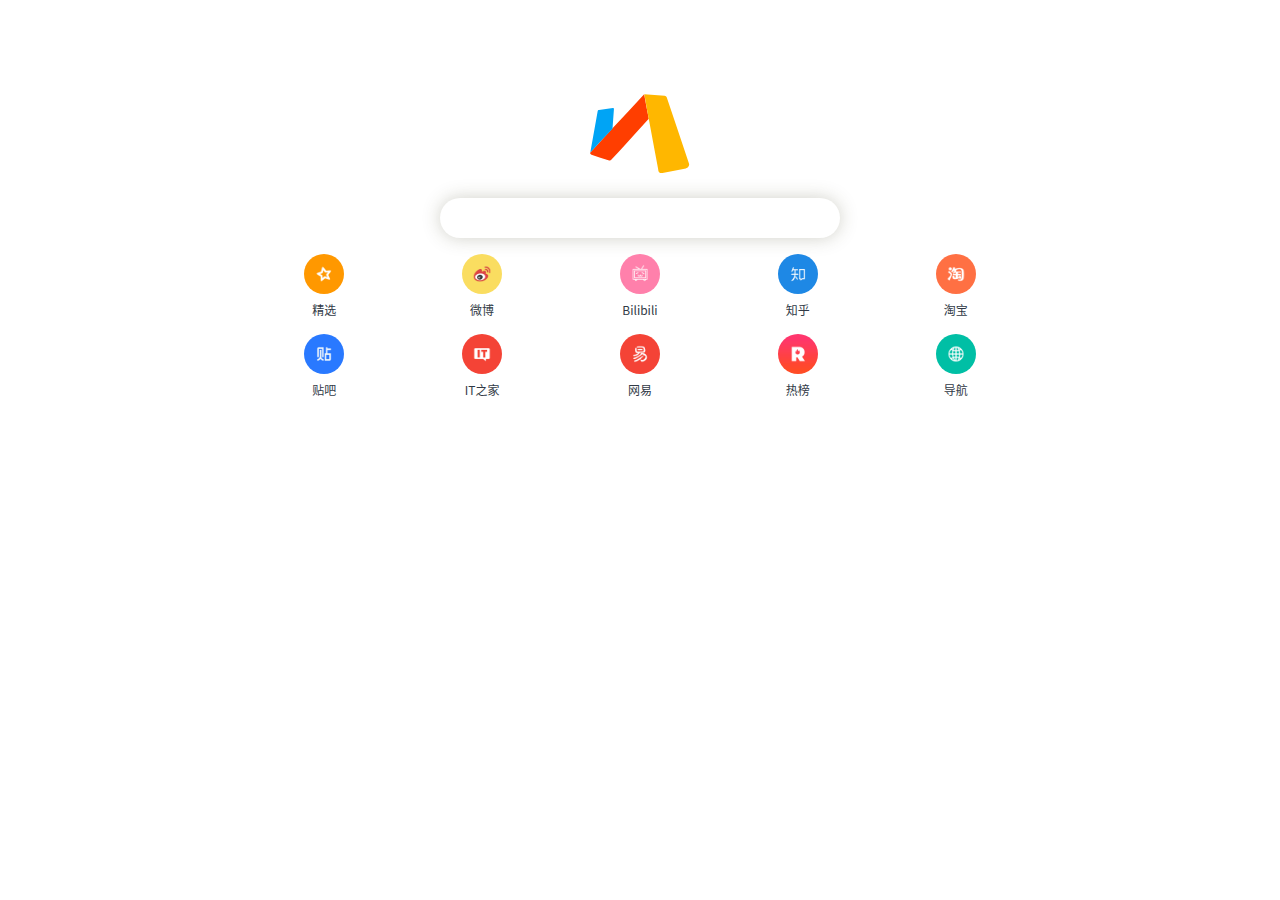
<file: quarkHomePage/index.html>
<!DOCTYPE html>
<html lang="zh-CN">

<head>
	<meta charset="UTF-8" />
	<meta name="viewport" content="width=device-width,initial-scale=1,user-scalable=no" />
	<meta name="referrer" content="never" />
	<title>主页</title>
	<link rel="stylesheet" type="text/css" href="css/main.css?v=1.49.158946" />
	<link rel="stylesheet" id="nightCss" type="text/css" href="css/night.css?v=1.49.158946" disabled />
</head>

<body>
	<div id="app">
		<div class="page-home">
			<div class="logo"></div>
			<div class="ornament-input-group" style="display: none;"></div>
			<div class="bookmark"></div>
		</div>
		<div class="page-search">
			<div class="history">
				<div class="emptyHistory"></div>
				<ul class="content"></ul>
			</div>
			<ul class="suggestion"></ul>
			<div class="bottom-row">
				<div class="search-from">
					<div class="input-bg">
						<input type="text" class="search-input" placeholder="搜索或输入网址" />
						<div class="empty-input"></div>
						<div class="search-btn">取消</div>
					</div>
				</div>
				<div class="shortcut">
					<div class="content">
						<ul class="shortcut1">
							<li>www.</li>
							<li>m.</li>
							<li>wap.</li>
							<li>.org</li>
						</ul>
						<ul class="shortcut2">
							<li>.</li>
							<li>/</li>
							<li>.cn</li>
							<li>.com</li>
							<li>.org</li>
						</ul>
						<ul class="shortcut3"></ul>
					</div>
				</div>
			</div>
		</div>
		<input type="text" class="s-temp" />
	</div>
	<script>
		var app = window.app || {};
		app.version = "1.49.158946";
	</script>
	<script src="js/lib/require.js?v=1.49.158946"></script>
	<script src="js/main.js?v=1.49.158946"></script>
	<script>
		if (navigator.serviceWorker) {
			navigator.serviceWorker.register('sw.js');
		}
	</script>
	<!-- 不重要的CSS最后加载 -->
	<link rel="stylesheet" type="text/css" href="css/lazy.css?v=1.49.158946" />
</body>

</html>
</file>
<file: quarkHomePage/css/night.css>
/**
 * 夜间模式
*/
:root {
	--bg: #282828;
	--white: #888;
	--dark: #888;
}
body {
	background: #1f2120;
}
.bookmark .list {
	-webkit-filter: brightness(60%);
	filter: brightness(60%);
}
.bookmark .addbook .img svg {
	background: #444;
}
.bookmark .addbook .img svg path {
	fill: #999;
}
.page-search,
.input-bg {
	background: #282828;
}
.bottom-row {
	background: #252726;
}
.search-from {
	background: #252726;
}
.search-input::-webkit-input-placeholder {
	color: #555;
}
.shortcut {
	background: #1f2120;
}
.shortcut .content ul {
	color: #666;
}
.shortcut .shortcut1 li:active,
.shortcut .shortcut2 li:active {
	background: #171717;
}
.history li {
	background: #1f1f1f;
}
.emptyHistory {
	-webkit-filter: invert(100%) brightness(60%);
	filter: invert(100%) brightness(60%);
	background-color: #ccc;
}
.suggestion li {
	-webkit-filter: invert(100%) brightness(60%);
	filter: invert(100%) brightness(60%);
}
.suggestion li:active {
	background-color: #c4c4c4;
}
.shortcut3 li:not(:first-child),
.empty-input {
	-webkit-filter: brightness(60%);
	filter: brightness(60%);
}
.theme-white .bookmark .list .text {
	text-shadow: none;
}
.search-btn:active {
	color: #444;
}
.addbook-input,#addbook-upload {
	background: #212121;
}
.set-option .set-checkbox:checked + label:before {
	-webkit-filter: brightness(60%);
	filter: brightness(60%);
}
.set-option .set-checkbox + label::after{
	-webkit-filter: brightness(60%);
	filter: brightness(60%);
}
.set-option:active{
	background: #212121;
}
.set-hr {
	background-color: #212121;
}
/* 精选页面 */
.page-choice .page-content {
	background: #1f2120;
}
.choice-li a div {
	background: #282828;
}
.choice-li a:active > div,
.choice-ul li:active {
	background: #181818;
}
.choice-ul li {
	color: #545454;
}
.bottom-close {
	-webkit-filter: invert(85%);
	filter: invert(85%);
	border-radius: 0 0 9px 9px;
}
.choice-cut .list .content {
	background: linear-gradient(to right bottom, #2c2c22, #272727);
}
.choice-cut .list {
	-webkit-filter: brightness(60%);
	filter: brightness(60%);
}
.choice-li img {
	-webkit-filter: brightness(60%);
	filter: brightness(60%);
}
.logo {
	-webkit-filter: brightness(60%);
	filter: brightness(60%);
}
</file>
<file: quarkHomePage/css/main.css>
/*! normalize.css v8.0.1 | MIT License | github.com/necolas/normalize.css */
html{-webkit-text-size-adjust:100%}body{margin:0}main{display:block}h1{font-size:2em;margin:.67em 0}hr{box-sizing:content-box;height:0;overflow:visible}pre{font-family:monospace,monospace;font-size:1em}a{background-color:transparent}abbr[title]{border-bottom:none;text-decoration:underline;text-decoration:underline dotted}b,strong{font-weight:bolder}code,kbd,samp{font-family:monospace,monospace;font-size:1em}small{font-size:80%}sub,sup{font-size:75%;line-height:0;position:relative;vertical-align:baseline}sub{bottom:-.25em}sup{top:-.5em}img{border-style:none}button,input,optgroup,select,textarea{font-family:inherit;font-size:100%;line-height:1.15;margin:0}button,input{overflow:visible}button,select{text-transform:none}[type=button],[type=reset],[type=submit],button{-webkit-appearance:button}[type=button]::-moz-focus-inner,[type=reset]::-moz-focus-inner,[type=submit]::-moz-focus-inner,button::-moz-focus-inner{border-style:none;padding:0}[type=button]:-moz-focusring,[type=reset]:-moz-focusring,[type=submit]:-moz-focusring,button:-moz-focusring{outline:1px dotted ButtonText}fieldset{padding:.35em .75em .625em}legend{box-sizing:border-box;color:inherit;display:table;max-width:100%;padding:0;white-space:normal}progress{vertical-align:baseline}textarea{overflow:auto}[type=checkbox],[type=radio]{box-sizing:border-box;padding:0}[type=number]::-webkit-inner-spin-button,[type=number]::-webkit-outer-spin-button{height:auto}[type=search]{-webkit-appearance:textfield;outline-offset:-2px}[type=search]::-webkit-search-decoration{-webkit-appearance:none}::-webkit-file-upload-button{-webkit-appearance:button;font:inherit}details{display:block}summary{display:list-item}template{display:none}[hidden]{display:none}

/**
 * 仿夸克主页
 * author: BigLop
*/
*{
	overflow:hidden;
	margin:0;padding:0;outline:0;user-select:none;-webkit-tap-highlight-color:transparent;
	font-family: "Noto Sans CJK SC", "Source Han Sans CN", sans-serif !important;
}
:after, :before, * {
	-webkit-box-sizing: border-box;
	box-sizing: border-box;
}
a{color:var(--dark);text-decoration:none;}
ul,li{list-style-type:none}
body {
	font-size: 14px;
	background: var(--bg);
	background-size: 100%;
	background-position: top center;
	background-repeat: no-repeat;
	background-attachment: fixed;
}
body,html {
	height: 100%;
}
::-webkit-scrollbar {
	width: 0;
}
#app {
	height: 100%;
	max-width: 768px;
	margin: 0 auto;
	position: relative;
}
:root {
	--bg: #fff;
	--blue: #2c8ef8;
	--indigo: #727cf5;
	--purple: #6b5eae;
	--pink: #ff679b;
	--red: #fa5c7c;
	--orange: #fd7e14;
	--yellow: #ffbc00;
	--green: #0acf97;
	--teal: #02a8b5;
	--cyan: #39afd1;
	--white: #fff;
	--gray: #98a6ad;
	--gray-dark: #343a40;
	--primary: #727cf5;
	--secondary: #6c757d;
	--success: #0acf97;
	--info: #39afd1;
	--warning: #ffbc00;
	--danger: #fa5c7c;
	--light: #e3eaef;
	--dark: #313a46;
}
/**
 * 细圆风格
*/
.styleThin .ornament-input-group,.styleThin .anitInput{
	height: 50px;
}
.styleThin .ornament-input-group,.styleThin .anitInput,.styleThin .input-bg{
	border-width:1px;
	border-radius:999px;
}
.styleThin .search-btn,.styleThin .empty-input{
	line-height: 48px;
	height: 48px;
}
.styleThin .shortcut3 li:not(:first-child),.styleThin .history li,.styleThin .emptyHistory{
	border-radius:999px;
}
.styleThin .history li{
	padding: 8px 12px;
}
.styleThin .input-bg{
	margin: 10px 18px;
}
.styleThin .suggestion, .styleThin .history{
	bottom: 114px;
	max-height: calc(100% - 114px);
}
/**
 * home页面
*/
.page-home {
	justify-content: center;
	padding: 30px;
	height: 100%;
	padding-top: 84px;
}
.logo {
	text-align: center;
	margin: 0 auto;
	max-width: 60%;
	min-height: 104px;
	max-height: 150px;
	margin-bottom: 10px;
	background-position: center;
	background-size: cover;
	transition: opacity .3s;
}
.logo img {
	width: 100%;
}
.ornament-input-group, .anitInput {
/*阴影边框风格*/
	box-shadow: 0 0 18px rgba(70,70,40,.255);
	-webkit-animation: fadeIn 2.5s;
	animation: fadeIn 2.5s;
	background-color: rgba(255,255,255,.100);
	border-radius: 50px;
	display: table;
	vertical-align: middle;
	width: 100%;
	height: 40px;
	max-width: 400px;
	margin: 10px auto;
/*原始风格
	border: 2px solid var(--dark);
	height: 60px;
	border-radius: 16px;
	margin-bottom: 24px;*/
}
.bookmark{
	text-align: center;
	display: flex;
	flex-wrap: wrap;
	margin: 0 -10%;
	padding: 0 30px 180px;
	transition: transform .4s,opacity .5s;
	min-height: 90px;
}
.bookmark.animation {
	opacity:0;
	transform:translateY(80px);
}
.bookmark .list {
	flex: 0 0 20%;
	padding-top: 6px;
	position: relative;
}
.bookmark .list .img {
	width: 40px;
	height: 40px;
	border-radius: 50%;
	margin: 0 auto;
	background-position:center;
	background-size:cover;
	background-repeat:no-repeat;
	overflow: visible;
	position: relative;
}
.bookmark .list .text {
	font-size: 12px;
	overflow: hidden;
	text-overflow: ellipsis;
	white-space: nowrap;
	color: var(--dark);
	text-shadow: 0 0 4px var(--white);
	padding: 7px 0 10px;
}
.delbook{
	top: -5px;
	right: -5px;
	position:absolute;width:18px;height:18px;background:url(../img/delete.png) no-repeat center;background-size:18px;
	animation:scale .3s;
	transition: transform .3s;
}
.delbook.animation{
	transform:scale(0);
}
.addbook{
	animation:fadeIn .4s;
	transition: opacity .4s;
	will-change: opacity;
}
.addbook.animation{
	opacity: 0;
}
.addbook .img svg{
	background: #f9f9f9;
	border-radius: 50%;
}
/**
 * 浅色图标
*/
.theme-white .ornament-input-group,.theme-white .anitInput{
	border-color:var(--white);
	opacity: .5;
}
.theme-white .bookmark .list .text{
	color: #fff;
	text-shadow: 0 0 4px #999;
}
/* 背景页面 */
.page-addbook,.page-search,.page-settings{position:absolute;left:0;top:0;width:100%;height:100%;}
.page-addbook{
	display: flex;
	flex-direction: column;
	background: transparent;
}
/* 添加书签 */
.addbook-choice{
	display: flex;
	padding: 20px 10px;
	transform: translateX(40px);
	opacity: 0;
	transition: transform .35s ease-out, opacity .35s;
}
.addbook-choice.animation{
	transform: translateX(0);
	opacity: 1;
}
.addbook-choice li{
	color: #bbb;
	padding: 0 16px;
	font-size: 16px;
	font-weight: bold;
}
.addbook-choice li.current{
	color: #fff;
}
.addbook-choice .active-span{
	position:absolute;top:44px;width:18px;height: 2px;background:var(--white);border-radius:999px;
	transition: transform .3s;
	left: 34px;
}
.addbook-content{
	flex: 1;
	margin: 0 10px 10px;
	border-radius: 18px;
	background:var(--bg);
	color:var(--dark);
	transform:scale(1.3);
	opacity: 0;
	transition: transform .4s cubic-bezier(.49,1.9,0,0.73), opacity .4s;
}
.addbook-content.animation{
	transform:scale(1);
	opacity: 1;
}
.addbook-content > div{
	transition: opacity .1s;
	opacity: 0;
}
.addbook-content.animation > div{
	opacity: 1;
}
.addbook-sites{
	overflow: auto;
	height: 100%;
	padding: 20px 20px 50px;
}
.addbook-input{
    width: 100%;
    border: 0;
    color: var(--dark);
    background: #f9f9f9;
    border-radius: 10px;
	padding: 16px 10px;
	margin-bottom: 10px;
}
#addbook-upload{
	background: #f9f9f9;
    border-radius: 10px;
	text-align: center;
	height: 48px;
    line-height: 48px;
}
#addbook-upload img{height: 100%;float: left;}
#addbook-upload p{text-overflow: ellipsis;text-align: right;}
.addbook-ok{
	text-align:center;
	margin: 0 auto;
	background-color: #193ee8;
	color:#fff;
	width: 130px;
	height: 40px;
	line-height: 40px;
	border-radius:999px;
	margin-top: 20px;
	font-weight: bold;
}
.addbook-btn{padding:10px 0;text-align:right;}
.addbook-btn a{padding:8px 15px;color:#3399CC;line-height:36px;}
.addbook-btn a:active,#addbook-upload:active{background:#eee;}
/* 搜索页面 */
.page-search{
	display: none;
	opacity: 0;
	transition: opacity .4s;
	background-color: #f5f5f5;
}
.page-search.animation{
	opacity: 1;
}
.bottom-row{
	position: absolute;
	bottom: 0;
	width: 100%;
	background: #fff;
	overflow: visible;
}
.suggestion, .history{overflow:auto;width:100%;
	max-height: calc(100% - 122px);
	bottom: 122px;
	position: absolute;
}
.history{
	font-size: 13px;
	padding: 0 16px;
	opacity: 0;
	transform: translate3d(0,-40px,0);
	transition: transform .5s ,opacity cubic-bezier(0.55, 0.06, 0.68, 0.19) .2s .1s;
	padding-top:55px;
}
.history.animation{
	opacity: 1;
	transform: translate3d(0,0,0);
}
.emptyHistory{
	background: url(../img/empty.png) no-repeat 13px center;
	background-size: 14px;
	width: 40px;
	height: 40px;
    display: flex;
	align-items: center;
	right: 25px;
	position: absolute;
	top: 8px;
	background-color: #efefef;
	border-radius: 8px;
	padding-left: 40px;
	transition: width .3s;
}
.emptyHistory.animation{
	width: 102px;
}
.emptyHistory:after{
	content: "全部删除";
	white-space: pre;
	font-size: 12px;
	font-weight: bold;
}
.history .content{
	display: flex;
	flex-flow: wrap-reverse;
	margin-bottom: 10px;
}
.history li{
	padding: 12px;
	margin: 5px;
	background: #fff;
	border-radius: 8px;
	color:var(--dark);
	white-space: nowrap;
	text-overflow: ellipsis;
	max-width: calc(50% - 10px);
	font-weight: bold;
}
.suggestion li{
	padding-left:50px;background:url(../img/su.png) no-repeat center;background-size:15px;background-position-x:20px;
	display: flex;
	line-height: 52px;
	height: 52px;
	color:#444;
	font-size: 14px;
}
.suggestion b{
	color:#111;
}
.suggestion li:active{background-color:#eee;}
.suggestion li div{
	flex:1;
}
.suggestion li span{
	width: 50px;
	background-image: url(../img/arrow.png);
	background-size: 12px;
	background-repeat: no-repeat;
	background-position: center;
}
.search-from{
	overflow: visible;
}
.s-temp{position:fixed;top:-8pc;}
.input-bg{
	display: flex;
	overflow: visible;
	font-size:14px;
	/*margin: 14px 18px;*/
	/*border-radius: 14px;*/
	opacity: 1;
	transition: opacity .3s;
	will-change: opacity;
	/*height: 50px;*/
	
	box-shadow: 0 0 18px rgba(70,70,40,.255);
	background-color: rgba(255,255,255,.100);
	border-radius: 50px;
	/*display: table;*/
	vertical-align: middle;
	width: 90%;
	height: 40px;
	max-width: 400px;
	margin: 10px auto;
	
}
.input-bg.animation{
	opacity: 1;
}
.search-input{
	flex: 1;
	border:0;
	padding-left: 20px;
	background-color: transparent;
	caret-color: #2196F3;
	color: var(--dark);
	animation: down .35s;
	width: 0;
	line-height: 1;
}
.search-input::-webkit-input-placeholder{
	color: #969696;
}
.empty-input{display:none;width:50px;height:46px;background:url(../img/delete.png) no-repeat center;background-size:16px;
}
.search-btn{
	margin-right: 20px;
	color: var(--dark);
	font-size: 14px;
    line-height: 46px;
    height: 46px;
	font-weight: bold;
	animation: down .35s;
}
.shortcut{
	padding:0 10px;background:#efefef;line-height:25px;
	height: 44px;
	line-height: 44px;
	font-size:14px;
}
.shortcut .content{
	opacity: 0;
	transition: opacity ease-in .2s .2s;
}
.shortcut.animation .content{
	opacity: 1;
}
.shortcut .content ul{
	display: flex;
	align-items: center;
}
.shortcut *>li{
	text-align:center;
	flex: 1;
}
.shortcut .shortcut1,
.shortcut .shortcut2{
	font-weight: bold;
}
.shortcut .shortcut1 li:active,
.shortcut .shortcut2 li:active{
	background:#ddd;
}
.shortcut ul{color:#202020;}
.shortcut3{
	overflow-x:scroll;
}
.shortcut3 li{
	padding: 0 10px;
	margin: 0 4px;
	flex: auto;
	flex-shrink: 0;
	height: 26px;
	line-height: 26px;
	font-size:12px;
}
.shortcut3 li:first-child{
	height: 44px;
	line-height: 44px;
	margin: 0;
}
.shortcut3 li:not(:first-child){
	background-color: #fff;
	border-radius: 4px;
}

/* 设置页面 */
.page-settings{
	opacity: 0;
	transform:  translate3d(0, 60px, 0);
	transition: transform .3s,opacity .3s;
	color:var(--dark);
	background:var(--bg);
}
.page-settings.animation{
	opacity: 1;
	transform:  translate3d(0, 0, 0);
}
.set-option-from{overflow:auto;height:calc(100% - 50px);}
.set-header{
	height: 50px;
	line-height: 50px;
}
.set-back{
	position:absolute;
	height: 50px;
	width: 64px;
	float: left;
}
.set-back:hover{
	background: rgba(0,0,0,0.1);
}
.set-back:after,.set-back:before{
	content: "";
	width: 10px;
	height: 1.5px;
	position: absolute;
	top: 24px;
	background: var(--dark);
	transform-origin: 0;
	left: 30px;
}
.set-back:after{
	transform: rotate(-45deg);
}
.set-back:before{
	transform: rotate(45deg);
	margin-top: -1px;
}
.set-logo{
	color:var(--dark);font-weight: bold;font-size:16px;
	text-align: center;
}
.set-option{
	display: flex;
	align-items: center;
	padding: 20px;
	position: relative;
}
.set-checkbox {
	opacity: 0;
	position: absolute;
}
.set-option .set-checkbox + label::before, .set-option .set-checkbox + label::after {
	content: "";
	position: absolute;
	transform: translateY(-50%);
	top: 50%;
	right: 20px;
	border-radius: 999px;
}
.set-option .set-checkbox + label::before {
	background: rgba(214, 214, 214, 0.434);
	height: 24px;
	width: 40px;
	transition: .15s cubic-bezier(0.24, 0, 0.5, 1);
}
.set-option .set-checkbox:checked + label:before {
	background: #193ee8;
}
.set-option .set-checkbox + label::after {
	background: #fff;
	height: 19px;
	width: 19px;
	right: 38px;
	transition: right .3s cubic-bezier(.18,.89,.35,1.15);
}
.set-option .set-checkbox:checked + label:after {
	right: 23px;
}
.set-option:active{
	background:#eee
}
.set-text{
	flex:1;
}
.set-title{
	font-size: 15px;
}
.set-description{margin-top:4px;color:#666;font-size:13px;line-height:18px;word-break: break-word;}
.set-select{float:right;
	background-color: var(--bg);
	color: var(--dark);
	border: none;
	appearance: none;
	-moz-appearance: none;
	-webkit-appearance: none;
	direction: rtl;
	font-size: 14px;
	color: #808080;
}
.set-hr{
	height: 10px;
	background-color: #f9f9f9;
}

/* 精选页面 */
.page-bg{
	background:rgba(0,0,0,.4);
	top:0;position:absolute;width:100%;height:100%;
	opacity: 0;
	transition: opacity .4s;
}
.page-bg.animation{
	opacity: 1;
}
.page-choice{
	top:0;
	position:absolute;
	width:100%;
	height:100%;
	padding: 10px;
	transform: translate3d(0, 100%, 0);
	transition: transform .4s;
}
.page-choice.animation{
	transform: translate3d(0, 0, 0);
}
.page-choice .page-content{
	border-radius:9px;
	background: var(--bg);
	position: relative;
	height: 100%;
}
.choice-swipe{height:100%;margin: 0 22px;}
.choice-swipe ul{position:relative;height: 100%;overflow: visible;}
.choice-li{float:left;overflow:scroll;width:92%;height:100%;
	padding-bottom: 105px;
}
.choice-li a{
	float:left;
	width:50%;
	height:90px;
	padding: 5px;
}
.choice-li a div{
	height: 100%;
	border-radius:16px;
	background:#f7f7f7;
	transition: .2s;
}
.choice-li a:active > div{background:#ddd;}
.choice-li p:nth-child(2){padding:14px 16px 5px;font-size:15px;line-height:20px;color:var(--dark);font-weight:bold;}
.choice-li p:nth-child(3){padding:0 16px;white-space:pre-wrap;font-size:10px;line-height:14px;word-break:break-all;color:#666;}
.choice-li img{float:right;margin-top:15px;margin-right:15px;width:30px;border-radius:99px;}
.choice-ul{display:flex;padding:20px 40px 14px 40px;}
.choice-ul li{flex:1;color:#999;text-align:center;line-height:30px;transition: color .5s;
	font-weight: bold;
	font-size: 14px;
}
.choice-ul li.current{
	color: var(--dark);
}
.choice-ul li:active{background:#ddd;}
.choice-ul .active-span{position:absolute;top:48px;width:18px;height: 2px;background:var(--dark);border-radius:999px;
	transition: transform .3s;
	left: 40px;
}
.bottom-close{
	position:absolute;bottom:0;width:100%;height:40px;
	background: rgba(255, 255, 255, .9);
	z-index: 1;
}
.bottom-close:after{
	position:absolute;
	width:100%;
	height:40px;
	background:url(../img/close.png) no-repeat center;
	background-size:10px;
	animation: scale forwards .5s .3s;
	transform: scale(0);
	content:"";
}
/* 捷径 */
.choice-cut{
	height:100%;
	overflow: scroll;
	padding-bottom: 105px;
}
.choice-cut .list{
	color: #fff;
	display: flex;
	height: 90px;
	margin-top: 15px;
}
.choice-cut>.list:first-child{
	margin-top: 5px;
}
.choice-cut .h2{
	height: 140px;
}
.choice-cut .h3{
	height: 195px;
}
.choice-cut .flex-1{
	flex:1;
}
.choice-cut .flex-left{
	margin-right: 15px;
}
.choice-cut .cmp-flex{
	margin: 0;
}
.choice-cut .cmp-flex:first-child{
	margin-bottom: 15px;
}
.choice-cut .h3 .cmp-flex .content{
	height: 90px;
}
.choice-cut .flex-right{
	margin-left: 15px;
}
.choice-cut .list a{
	color: #fff;
	width: 100px;
	box-sizing: border-box;
	position: relative;
}
.choice-cut .list .content{
	background: linear-gradient(-36deg, #8471c4 0%, #6147b7 99%);
	border-radius: 15px;
	height: 100%;
	padding: 15px 20px;
	position: relative;
	box-sizing: border-box;
	font-weight: bold;
}

/* 通用 */
.choice-cut .list .content > span{
	float: left;
	width: 100%;
}
.choice-cut .list .content .hl{
	font-size: 15px;
	margin-bottom: 3px;
	z-index: 2;
	position: absolute;
	left: 20px;
	top: 15px;
}
.choice-cut .list .content .hl.relative{
	position: relative;
	top: 0;
	left: 0;
	right: 0;
}
.choice-cut .list .content .shl{
	font-size: 8px;
	opacity: .5;
	z-index: 2;
	position: absolute;
	left: 20px;
	top: 36px;
}

/* 精选 - 天气 */
.choice-cut .cmp-icon{
	width: 150px;
	height: 140px;
	background-size: cover;
	position: absolute;
	right: 0;
	bottom: 0;
}
@media screen and (max-width: 354px){
	.choice-cut .cmp-icon {
		-webkit-transform: scale(0.8);
		transform: scale(0.8);
		-webkit-transform-origin: right bottom;
		transform-origin: right bottom;
	}
}
.choice-cut .weather {
	background: linear-gradient(to right bottom,#ff6666,#ff7e7e);
	position: relative;
}
.choice-cut .weather div:nth-child(1){
	font-size: 30px;
	font-weight: bold;
	margin-bottom: 2px;
	position: relative;
}
.choice-cut .weather div:nth-child(1):after{
	content: '°C';
	font-size: 15px;
	vertical-align: top;
	position: absolute;
	margin-left: 2px;
	top: 2px;
}
.choice-cut .weather div:nth-child(2){
	font-size: 15px;
}
.choice-cut .weather div:nth-child(3){
	font-size: 8px;
	bottom: 16px;
	left: 20px;
	position: absolute;
}

/* 精选 - 热搜 */
.news-list{
	margin-top: 20px;
}
.news-item{
	display: -webkit-box;
	display: -ms-flexbox;
	display: flex;
	overflow: hidden;
	-webkit-box-align: center;
	-ms-flex-align: center;
	align-items: center;
	margin-bottom: 11px;
}

.news-item-count {
	font-size: 15px;
	color: #fff;
	margin-right: 5px;
	position: relative;
	padding-left: 2px;
	height: 20px;
	width: 11px;
	line-height: 17px;

}
.news-item-count:after {
	display: inline-block;
	content: "";
	background: rgba(0,0,0,0.4);
	width: 12px;
	height: 12px;
	border-radius: 12px;
	position: absolute;
	top: 8px;
	left: 0;
}
.news-item-title {
	font-size: 12px;
	color: #fff;
	-webkit-box-flex: 1;
	-ms-flex: 1;
	flex: 1;
	overflow: hidden;
	text-overflow: ellipsis;
	white-space: nowrap;
}
.news-item-hot {
	opacity: 0.5;
	font-size: 8px;
	color: #fff;
	text-align: right;
	margin-left: 12px;
	letter-spacing: -0.5px;
}
/* 精选 - 今日高分推荐 */
.video-list {
	position: relative;
	top: 9px;
	margin: 0 -20px;
}
.video-preview {
	position: relative;
	padding: 0 20px;
}
.video-title {
	font-size: 12px;
	height: 17px;
	line-height: 17px;
	text-overflow: ellipsis;
	white-space: nowrap;
}
.video-time {
	margin-top: 1px;
	opacity: 0.5;
	font-size: 8px;
	height: 10px;
	line-height: 10px;
}
.video-poster {
	width: 100%;
	height: 95px;
	margin-top: 8px;
	background: rgba(0,0,0,0.3);
	background-size: cover;
	border-radius: 6px;
}

/* 精选 - 今日份壁纸 */
.choice-cut .list .content .back-hl{
	left:0;right:0;text-align:center;
}
.choice-cut .list .content.back-img{
	background-size: cover;
}
.choice-cut .list .content .back-btn{
	bottom: 20px;
	color: #222;
	border-radius: 10px;
	width: 60px;
	height: 20px;
	background: #fff;
	font-size: 8px;
	font-weight: bold;
	position: absolute;
	text-align: center;
	line-height: 20px;
	display: none;
}

/* 精选 - 知乎热榜 */
.audio-list{
	margin-top: 24px;
	height: 50px;
}
.audio-list .audio-item{
	display: flex;
	align-items: center;
	padding-bottom: 11px;
}
.audio-list .audio-item-icon{
	width: 16px;
	height: 16px;
	background-image: url(https://gw.alicdn.com/L1/272/6837/static/wap/img/ball.png);
	background-size: cover;
	background-repeat: no-repeat;
	margin-right: 10px;
	position: relative;
	overflow: visible;
}
.audio-list .audio-item-icon:after{
	display: inline-block;
	content: "";
	background: rgba(0,0,0,0.4);
	width: 12px;
	height: 12px;
	border-radius: 12px;
	position: absolute;
	bottom: -2px;
	right: -2px;
	z-index: -1;
}
.audio-list .audio-item-title{
	font-size: 12px;
	flex: 1;
	text-overflow: ellipsis;
	white-space: nowrap;
	margin-right: 10px;
}

/* 动画 */
@keyframes fadeIn{
	0%{opacity:0;}
100%{opacity:1;}
}
@keyframes fadeOut{0%{opacity:1;}
100%{opacity:0;}
}
@keyframes down{0%{transform:translateY(-80px);}
100%{transform:translateY(0);}
}
@keyframes down2{0%{opacity:1;transform:translateY(0);}
100%{opacity:0;transform:translateY(20px);}
}
@keyframes up{0%{opacity:0;transform:translateY(40px);}
100%{opacity:1;transform:translateY(0);}
}
@keyframes scale{0%{transform:scale(0) translate3d(0,0,0);}
100%{transform:scale(1) translate3d(0,0,0);}
}
@keyframes scale2{0%{transform:scale(1);}
100%{transform:scale(0);}
}
/**
 * 列表动画
 * from: http://www.jq22.com/demo/animate201804130121/
*/
@keyframes fadeInDown {
	0% {
		opacity:0;
		transform:translateY(-20px);
	}
	100% {
		opacity:1;
		transform:translateY(0);
	}
}
/* 书签排序幽灵方块 */
.ghost{
	opacity: .1 !important;
}
</file>
<file: quarkHomePage/css/lazy.css>
/**
 * Swiper 4.5.1
 * Most modern mobile touch slider and framework with hardware accelerated transitions
 * http://www.idangero.us/swiper/
 *
 * Copyright 2014-2019 Vladimir Kharlampidi
 *
 * Released under the MIT License
 *
 * Released on: September 13, 2019
 */
.swiper-container{
	margin-left:auto;
	margin-right:auto;
	position:relative;
	overflow:hidden;
	list-style:none;
	padding:0;
	z-index:1
	}
.swiper-container-no-flexbox 
.swiper-slide{
	float:left
	}
.swiper-container-vertical>
.swiper-wrapper{
	-webkit-box-orient:vertical;
	-webkit-box-direction:normal;
	-webkit-flex-direction:column;
	-ms-flex-direction:column;
	flex-direction:column
	}
.swiper-wrapper{
	position:relative;
	width:100%;
	height:100%;
	z-index:1;
	display:-webkit-box;
	display:-webkit-flex;
	display:-ms-flexbox;
	display:flex;
	-webkit-transition-property:-webkit-transform;
	transition-property:-webkit-transform;
	-o-transition-property:transform;
	transition-property:transform;
	transition-property:transform,-webkit-transform;
	-webkit-box-sizing:content-box;
	box-sizing:content-box
	}
.swiper-container-android 
.swiper-slide,
.swiper-wrapper{
	-webkit-transform:translate3d(0,0,0);
	transform:translate3d(0,0,0)
	}
.swiper-container-multirow>
.swiper-wrapper{
	-webkit-flex-wrap:wrap;
	-ms-flex-wrap:wrap;
	flex-wrap:wrap
	}
.swiper-container-free-mode>
.swiper-wrapper{
	-webkit-transition-timing-function:ease-out;
	-o-transition-timing-function:ease-out;
	transition-timing-function:ease-out;
	margin:0 auto
	}
.swiper-slide{
	-webkit-flex-shrink:0;
	-ms-flex-negative:0;
	flex-shrink:0;width:100%;
	height:100%;
	position:relative;
	-webkit-transition-property:-webkit-transform;
	transition-property:-webkit-transform;
	-o-transition-property:transform;
	transition-property:transform;
	transition-property:transform,-webkit-transform
	}

.swiper-wrapper{
    overflow: visible;
}
</file>
